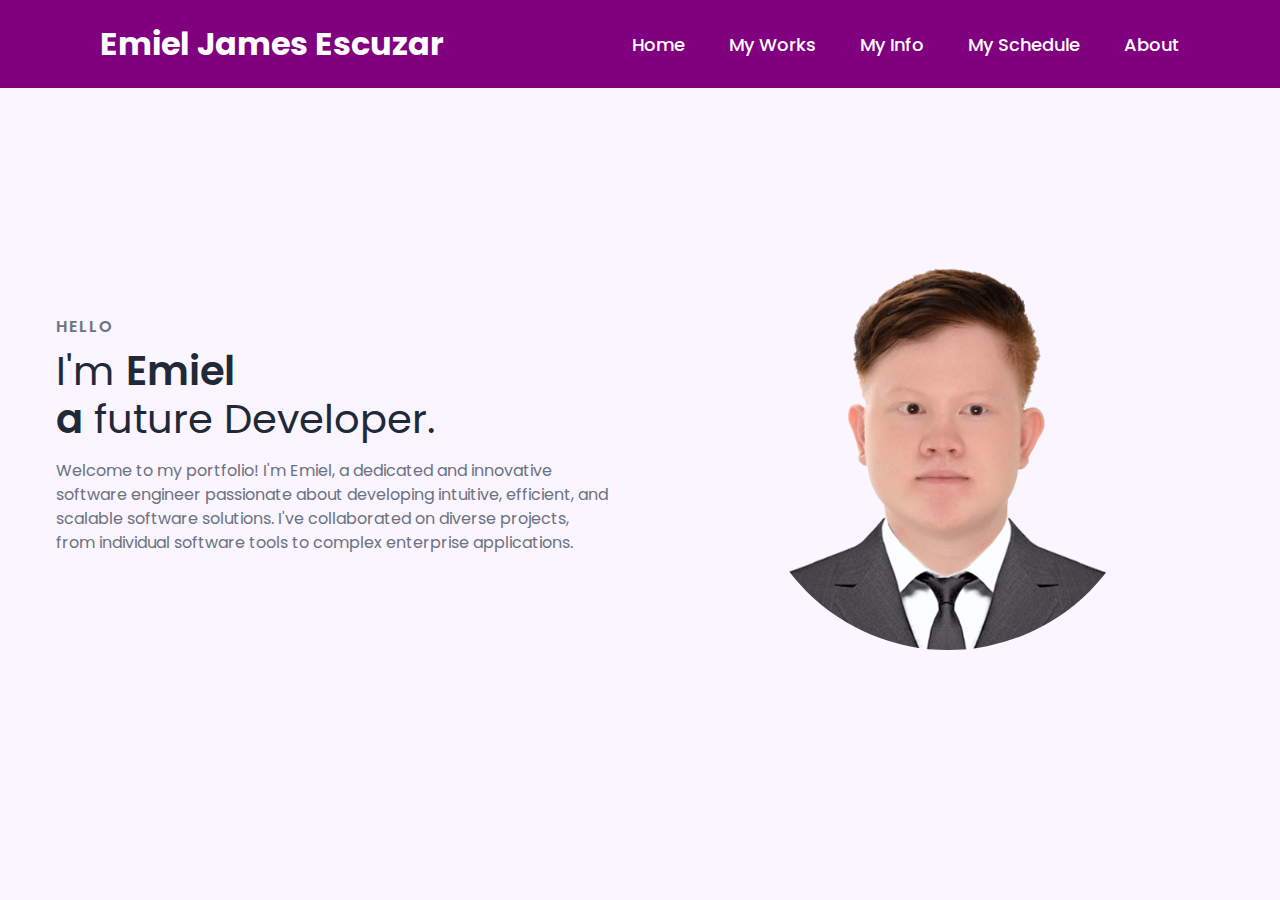
<file: index.html>
<!DOCTYPE html>
<html lang="en">
  <head>
    <meta charset="UTF-8" />
    <meta name="viewport" content="width=device-width, initial-scale=1.0" />
    <title>Escuzar</title>
    <link rel="stylesheet" href="styles.css" />
  </head>
  <body>
    <header class="header">
      <a href="#" class="logo">Emiel James Escuzar</a>
      <nav class="navbar">
        <a href="#home">Home</a>
        <a href="#my-works">My Works</a>
        <a href="#">My Info</a>
        <a href="schedule.html">My Schedule</a>
        <a href="#about">About</a>
      </nav>
    </header>
    <section class="main-section">
      <div class="main-section-container">
        <div class="main-content">
          <p class="main-subtitle">HELLO</p>
          <h1 class="main-title">
            I'm <span>Emiel<br />a</span> future Developer.
          </h1>
          <p class="main-description">
            Welcome to my portfolio! I'm Emiel, a dedicated and innovative
            software engineer passionate about developing intuitive, efficient,
            and scalable software solutions. I've collaborated on diverse
            projects, from individual software tools to complex enterprise
            applications.
          </p>
        </div>
        <div class="main-image">
          <img src="Profile.png" alt="profile" />
        </div>
      </div>
    </section>
  </body>
</html>
</file>
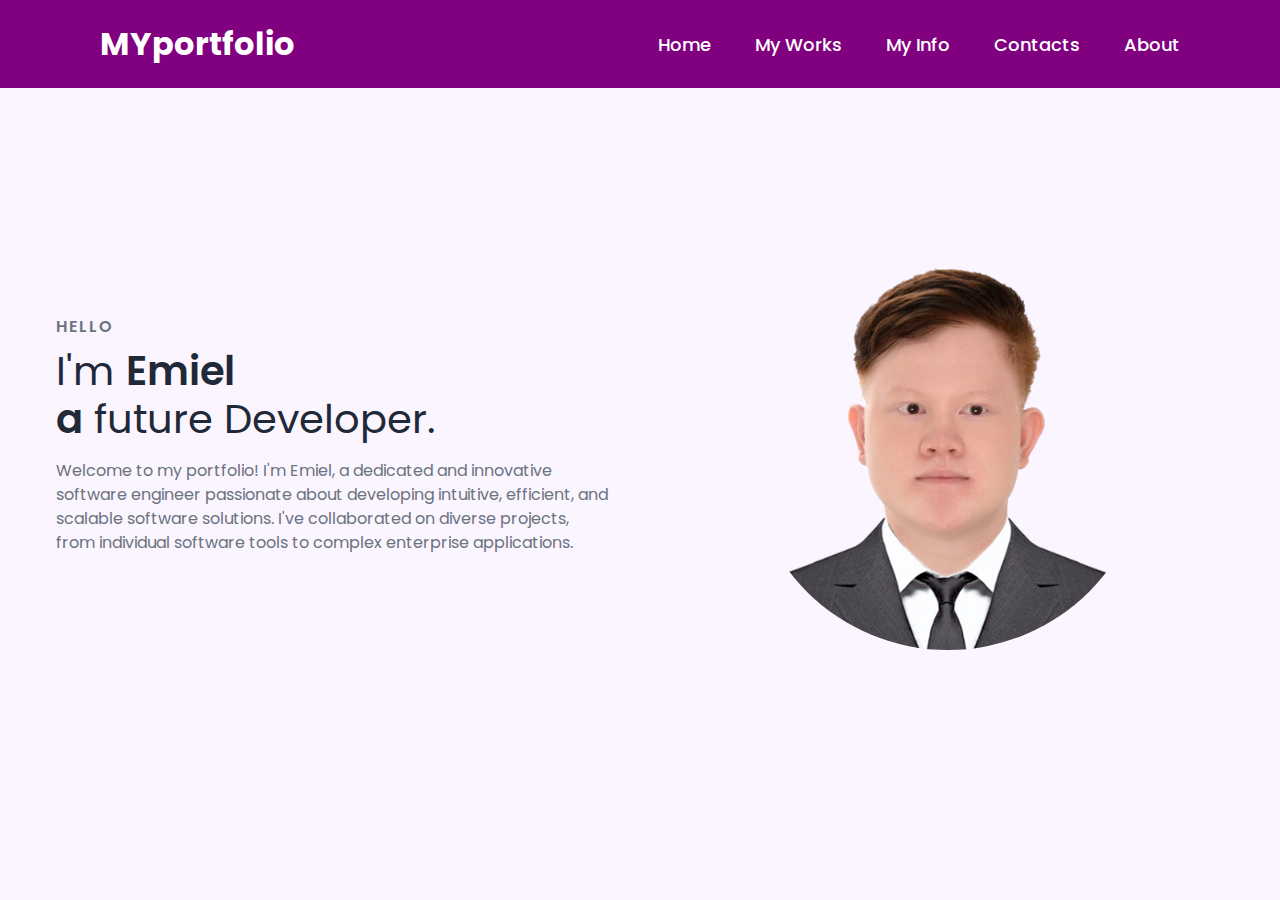
<file: Home.html>
<!DOCTYPE html>
<html lang="en">
  <head>
    <meta charset="UTF-8" />
    <meta name="viewport" content="width=device-width, initial-scale=1.0" />
    <title>Escuzar</title>
    <link rel="stylesheet" href="styles.css" />
  </head>
  <body>
    <header class="header">
      <a href="#" class="logo">MYportfolio </a>
      <nav class="navbar">
        <a href="#home">Home</a>
        <a href="#my-works">My Works</a>
        <a href="#">My Info</a>
        <a href="#contacts">Contacts</a>
        <a href="#about">About</a>
      </nav>
    </header>
    <section class="main-section">
      <div class="main-section-container">
        <div class="main-content">
          <p class="main-subtitle">HELLO</p>
          <h1 class="main-title">
            I'm <span>Emiel<br />a</span> future Developer.
          </h1>
          <p class="main-description">
            Welcome to my portfolio! I'm Emiel, a dedicated and innovative
            software engineer passionate about developing intuitive, efficient,
            and scalable software solutions. I've collaborated on diverse
            projects, from individual software tools to complex enterprise
            applications.
          </p>
        </div>
        <div class="main-image">
          <img src="Profile.png" alt="profile" />
        </div>
      </div>
    </section>
  </body>
</html>
</file>
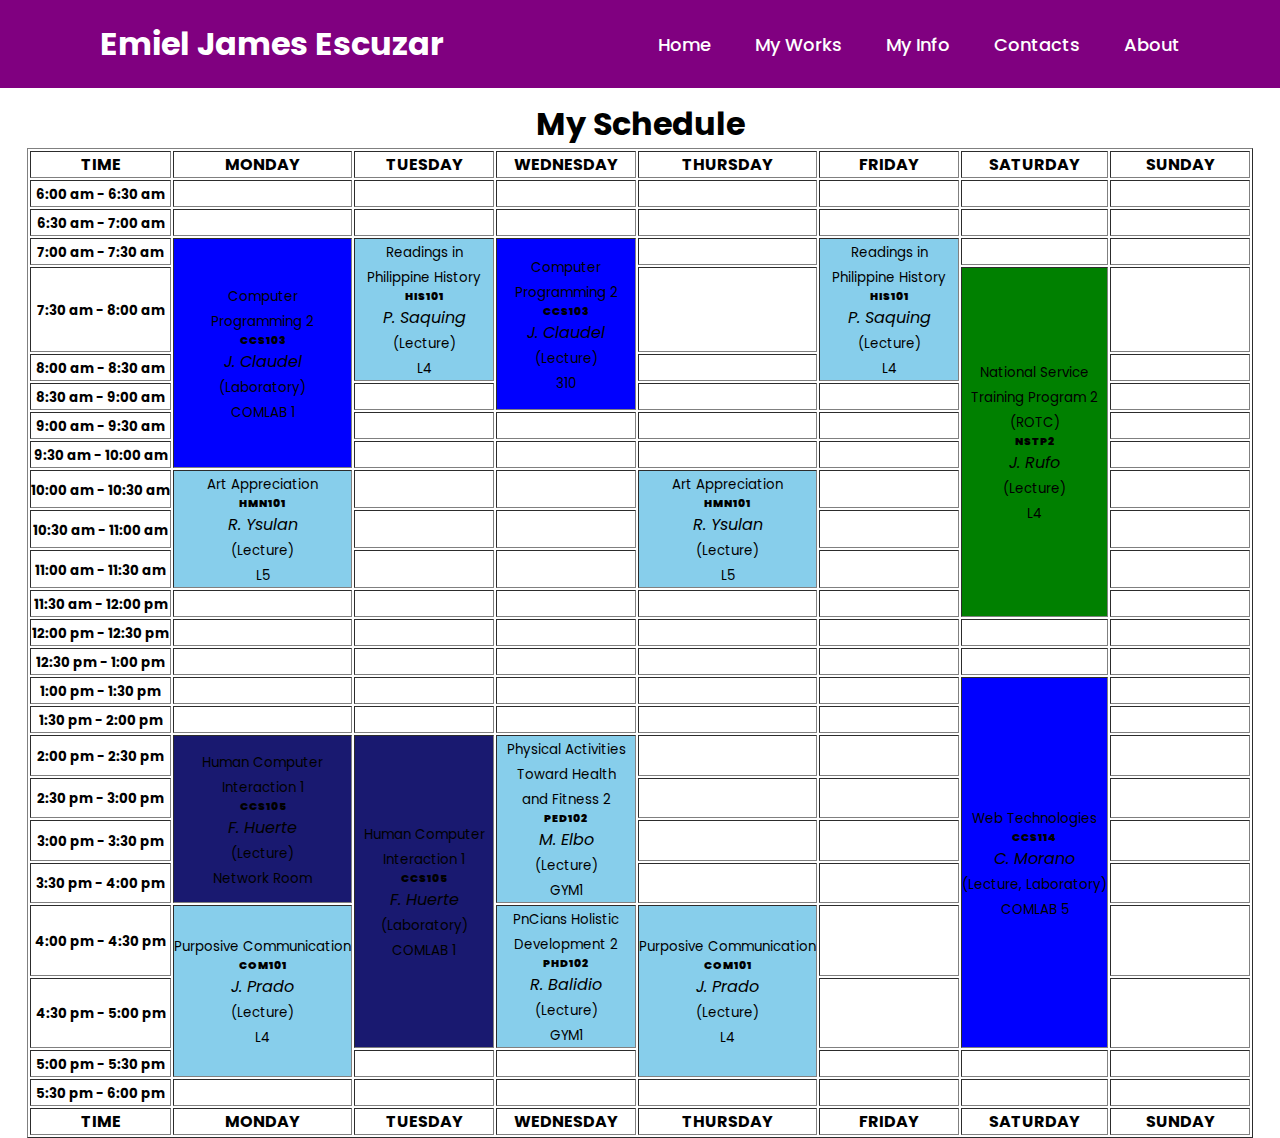
<file: schedule.html>
<!DOCTYPE html>
<html lang="en">
  <head>
    <meta charset="UTF-8" />
    <meta name="viewport" content="width=device-width, initial-scale=1.0" />
    <title>Escuzar</title>
    <link rel="stylesheet" href="styles.css" />
  </head>
  <body>
    <header class="header">
      <a href="#" class="logo">Emiel James Escuzar<a>
      <nav class="navbar">
        <a href="index.html">Home</a>
        <a href="#my-works">My Works</a>
        <a href="#">My Info</a>
        <a href="#contacts">Contacts</a>
        <a href="#about">About</a>
      </nav>
    </header>
	<br>
	<br>
	<br>
	<br>

	<section>
			<center>
		<h1>My Schedule</h1>
            <div class="table-responsive">
                <table class="table table-bordered bg-white" border="1">
                    <tbody><tr class="text-center bg-success text-white">
                        <th style="min-width:140px">TIME</th>
                                                    <th style="min-width:140px">MONDAY</th>
                                                    <th style="min-width:140px">TUESDAY</th>
                                                    <th style="min-width:140px">WEDNESDAY</th>
                                                    <th style="min-width:140px">THURSDAY</th>
                                                    <th style="min-width:140px">FRIDAY</th>
                                                    <th style="min-width:140px">SATURDAY</th>
                                                    <th style="min-width:140px">SUNDAY</th>
                                            </tr>
                                                                <tr>
                            <th class="text-center"><small>6:00 am - 6:30 am</small></th>
								<td></td>
                                <td></td>
                                <td></td>
                                <td></td>
                                <td></td>
                                <td></td>
                                <td></td>
                               </tr>
                              <tr>
                            <th class="text-center"><small>6:30 am - 7:00 am</small></th>
                                <td></td>
                                <td></td>
                                <td></td>
                                <td></td>
                                <td></td>
                                <td></td>
                                <td></td>
                               </tr>
                       <tr>
    <th class="text-center"><small>7:00 am - 7:30 am</small></th>
    <td class="text-center text-white" rowspan="6" style="background-color:blue">
        <center>
            <small>Computer<br>Programming 2</small>
            <h6><b>CCS103</b></h6>
            <i>J. Claudel</i><br>
            <small>(Laboratory)</small><br>
            <small>COMLAB 1</small>
        </center>
    </td>       
    <td class="text-center text-white" rowspan="3" style="background-color:skyblue">
        <center>
			<small>Readings in<br>Philippine History</small>
			<h6><b>HIS101</b></h6>
			<i>P. Saquing</i><br>
			<small>(Lecture)</small><br>
			<small>L4</small>
		</center>
    </td>         
    <td class="text-center text-white" rowspan="4" style="background-color:blue">
	     <center>
            <small>Computer<br>Programming 2</small>
			<h6><b>CCS103</b></h6>
			<i>J. Claudel</i><br>
			<small>(Lecture)</small><br>
			<small>310</small>
		</center>
    </td>
    <td></td>
    <td class="text-center text-white" rowspan="3" style="background-color:skyblue">
	    <center>
			<small>Readings in<br>Philippine History</small>
			<h6><b>HIS101</b></h6>
			<i>P. Saquing</i><br>
			<small>(Lecture)</small><br>
			<small>L4</small>
		 </center>
    </td>
   <td></td>
    <td></td>
</tr>

							<tr>
    <th class="text-center"><small>7:30 am - 8:00 am</small></th>
    <td></td>
	 <td class="text-center text-white" rowspan="9" style="background-color:green">
		<center>
			<small>National Service<br>Training Program 2<br>(ROTC)</small>
			<h6><b>NSTP2</b></h6>
			<i>J. Rufo</i><br>
			<small>(Lecture)</small><br>
			<small>L4</small>
		</center>
    </td>
    <td></td>
</tr>
<tr>
    <th class="text-center"><small>8:00 am - 8:30 am</small></th>
    <td></td>
    <td></td>
</tr>
<tr>
    <th class="text-center"><small>8:30 am - 9:00 am</small></th>
    <td></td>
    <td></td>
    <td></td>
    <td></td>
</tr>
<tr>
    <th class="text-center"><small>9:00 am - 9:30 am</small></th>
    <td></td>
    <td></td>
    <td></td>
    <td></td>
    <td></td>
</tr>
<tr>
    <th class="text-center"><small>9:30 am - 10:00 am</small></th>
    <td></td>
    <td></td>
    <td></td>
    <td></td>
    <td></td>
</tr>

                            <th class="text-center"><small>10:00 am - 10:30 am</small></th><td class="text-center text-white" rowspan="3" style="background-color:skyblue">
			<center>
        <small>Art Appreciation</small>
        <h6><b>HMN101</b></h6>
        <i>R. Ysulan</i><br>
        <small>(Lecture)</small><br>
        <small>L5</small>
    </center>
</td>
<td></td>
<td></td>
<td class="text-center text-white" rowspan="3" style="background-color:skyblue">
<center>
        <small>Art Appreciation</small>
        <h6><b>HMN101</b></h6>
        <i>R. Ysulan</i><br>
        <small>(Lecture)</small><br>
        <small>L5</small>
    </center>
</td>
<td></td>
<td></td>
</tr>
<tr>
<th class="text-center"><small>10:30 am - 11:00 am</small></th>
<td></td>
<td></td>
<td></td>
<td></td>
</tr>
<tr>
<th class="text-center"><small>11:00 am - 11:30 am</small></th>
<td></td>
<td></td>
<td></td>
<td></td>
</tr>
<tr>
<th class="text-center"><small>11:30 am - 12:00 pm</small></th>
<td></td>
<td></td>
<td></td>
<td></td>
<td></td>
<td></td>
</tr>
<tr>
<th class="text-center"><small>12:00 pm - 12:30 pm</small></th>
<td></td>
<td></td>
<td></td>
<td></td>
<td></td>
<td></td>
<td></td>
</tr>
<tr>
<th class="text-center"><small>12:30 pm - 1:00 pm</small></th>
<td></td>
<td></td>
<td></td>
<td></td>
<td></td>
<td></td>
<td></td>
</tr>
<tr>
<th class="text-center"><small>1:00 pm - 1:30 pm</small></th>
<td></td>
<td></td>
<td></td>
<td></td>
<td></td>
<td class="text-center text-white" rowspan="8" style="background-color:blue">
<center>
        <small>Web Technologies</small>
        <h6><b>CCS114</b></h6>
        <i>C. Morano</i><br>
        <small>(Lecture, Laboratory)</small><br>
        <small>COMLAB 5</small>
    </center>
</td>
<td></td>
</tr>
<tr>
<th class="text-center"><small>1:30 pm - 2:00 pm</small></th>
<td></td>
<td></td>
<td></td>
<td></td>
<td></td>
<td></td>
</tr>
<tr>
<th class="text-center"><small>2:00 pm - 2:30 pm</small></th>
<td class="text-center text-white" rowspan="4" style="background-color:midnightblue">
<center>
        <small>Human Computer<br>Interaction 1</small>
        <h6><b>CCS105</b></h6>
        <i>F. Huerte</i><br>
        <small>(Lecture)</small><br>
        <small>Network Room</small>
    </center>
</td>
<td class="text-center text-white" rowspan="6" style="background-color:midnightblue">
<center>
        <small>Human Computer<br>Interaction 1</small>
        <h6><b>CCS105</b></h6>
        <i>F. Huerte</i><br>
        <small>(Laboratory)</small><br>
        <small>COMLAB 1</small>
    </center>
</td>
<td class="text-center text-white" rowspan="4" style="background-color:skyblue">
<center>
        <small>Physical Activities<br>Toward Health<br>and Fitness 2</small>
        <h6><b>PED102</b></h6>
        <i>M. Elbo</i><br>
        <small>(Lecture)</small><br>
        <small>GYM1</small>
    </center>
</td>
<td></td>
<td></td>
<td></td>
</tr>
<tr>
<th class="text-center"><small>2:30 pm - 3:00 pm</small></th>
<td></td>
<td></td>
<td></td>
</tr>
<tr>
<th class="text-center"><small>3:00 pm - 3:30 pm</small></th>
<td></td>
<td></td>
<td></td>
</tr>
<tr>
<th class="text-center"><small>3:30 pm - 4:00 pm</small></th>
<td></td>
<td></td>
<td></td>
</tr>
<tr>
<th class="text-center"><small>4:00 pm - 4:30 pm</small></th>
<td class="text-center text-white" rowspan="3" style="background-color:skyblue">
<center>
        <small>Purposive Communication</small>
        <h6><b>COM101</b></h6>
        <i>J. Prado</i><br>
        <small>(Lecture)</small><br>
        <small>L4</small>
    </center>
</td>
<td class="text-center text-white" rowspan="2" style="background-color:skyblue">
<center>
        <small>PnCians Holistic<br>Development 2</small>
        <h6><b>PHD102</b></h6>
        <i>R. Balidio</i><br>
        <small>(Lecture)</small><br>
        <small>GYM1</small>
    </center>
</td>
<td class="text-center text-white" rowspan="3" style="background-color:skyblue">
<center>
        <small>Purposive Communication</small>
        <h6><b>COM101</b></h6>
        <i>J. Prado</i><br>
        <small>(Lecture)</small><br>
        <small>L4</small>
    </center>
</td>
<td></td>
<td></td>
</tr>
                 <th class="text-center"><small>4:30 pm - 5:00 pm</small></th>
<td></td>
<td></td>
</tr>
<tr>
<th class="text-center"><small>5:00 pm - 5:30 pm</small></th>
<td></td>
<td></td>
<td></td>
<td></td>
<td></td>
</tr>
<tr>
<th class="text-center"><small>5:30 pm - 6:00 pm</small></th>
<td></td>
<td></td>
<td></td>
<td></td>
<td></td>
<td></td>
<td></td>
</tr>
<tr>

                        <th>TIME</th>
                                                    <th>MONDAY</th>
                                                    <th>TUESDAY</th>
                                                    <th>WEDNESDAY</th>
                                                    <th>THURSDAY</th>
                                                    <th>FRIDAY</th>
                                                    <th>SATURDAY</th>
                                                    <th>SUNDAY</th>
                                            </tr>
                </tbody></table>
            </div>
        </div>
    </div>
                    </div>
                </div>
</center>
</section>
  </body>
</html>
</file>
<file: styles.css>
@import url("https://fonts.googleapis.com/css2?family=Poppins:wght@400;600;700&display=swap");

:root {
  --primary-color: #a855f7;
  --primary-color-dark: #9333ea;
  --secondary-color: #ca8a04;
  --text-dark: #1f2937;
  --text-light: #6b7280;
  --extra-light: #faf5ff;
  --max-width: 1200px;
}

* {
  margin: 0;
  padding: 0;
  box-sizing: border-box;
  font-family: "Poppins", serif;
}

body {
  min-height: 100vh;
}

.header {
  position: fixed;
  top: 0;
  left: 0;
  width: 100%;
  padding: 20px 100px;
  background-color: purple;
  display: flex;
  justify-content: space-between;
  align-items: center;
  z-index: 100;
}

.logo {
  font-size: 32px;
  color: #fff;
  text-decoration: none;
  font-weight: 700;
}

.navbar a {
  position: relative;
  font-size: 18px;
  color: #fff;
  font-weight: 500;
  text-decoration: none;
  margin-left: 40px;
}

.navbar a::before {
  content: '';
  position: absolute;
  top: 100%;
  left: 0;
  width: 0;
  height: 2px;
  background: plum;
  transition: .3s;
}

.navbar a:hover::before {
  width: 100%;
}

.main-section {
  background-color: var(--extra-light);
}

.main-section-container {
  min-height: 100vh;
  max-width: var(--max-width);
  margin: auto;
  padding: 1rem;
  display: grid;
  grid-template-columns: repeat(2, 1fr);
  gap: 4rem;
}

.main-content {
  display: flex;
  flex-direction: column;
  justify-content: center;
}

.main-subtitle {
  letter-spacing: 2px;
  color: var(--text-light);
  font-weight: 600;
  margin-bottom: 0.5rem;
}

.main-title {
  font-size: 2.5rem;
  font-weight: 400;
  line-height: 3rem;
  color: var(--text-dark);
  margin-bottom: 1rem;
}

.main-title span {
  font-weight: 600;
}

.main-description {
  line-height: 1.5rem;
  color: var(--text-light);
  margin-bottom: 2rem;
}

.main-action-btns {
  display: flex;
  gap: 1rem;
}

.main-action-btns button {
  font-size: 1rem;
  font-weight: 600;
  letter-spacing: 2px;
  padding: 1rem 2rem;
  outline: none;
  border: 2px solid var(--primary-color);
  border-radius: 10px;
  transition: 0.3s;
  cursor: pointer;
}

.main-image {
  display: grid;
  place-items: center;
}

.main-image img {
  width: min(25rem, 90%);
  border-radius: 100%;
}

@media (max-width: 750px) {
  .navbar .checkbox {
    display: block;
  }

  ul {
    position: absolute;
    width: 100%;
    height: calc(100vh - 85px);
    left: -100%;
    top: 85px;
    background-color: var(--extra-light);
    flex-direction: column;
    justify-content: center;
    gap: 3rem;
  }

  .navbar #check:checked ~ ul {
    left: 0;
  }

  ul li a {
    font-size: 1.25rem;
  }

  .main-section-container {
    padding: 10rem 1rem 5rem 1rem;
    text-align: center;
    grid-template-columns: repeat(1, 1fr);
  }

  .main-image {
    grid-area: 1/1/2/2;
  }

}
</file>
